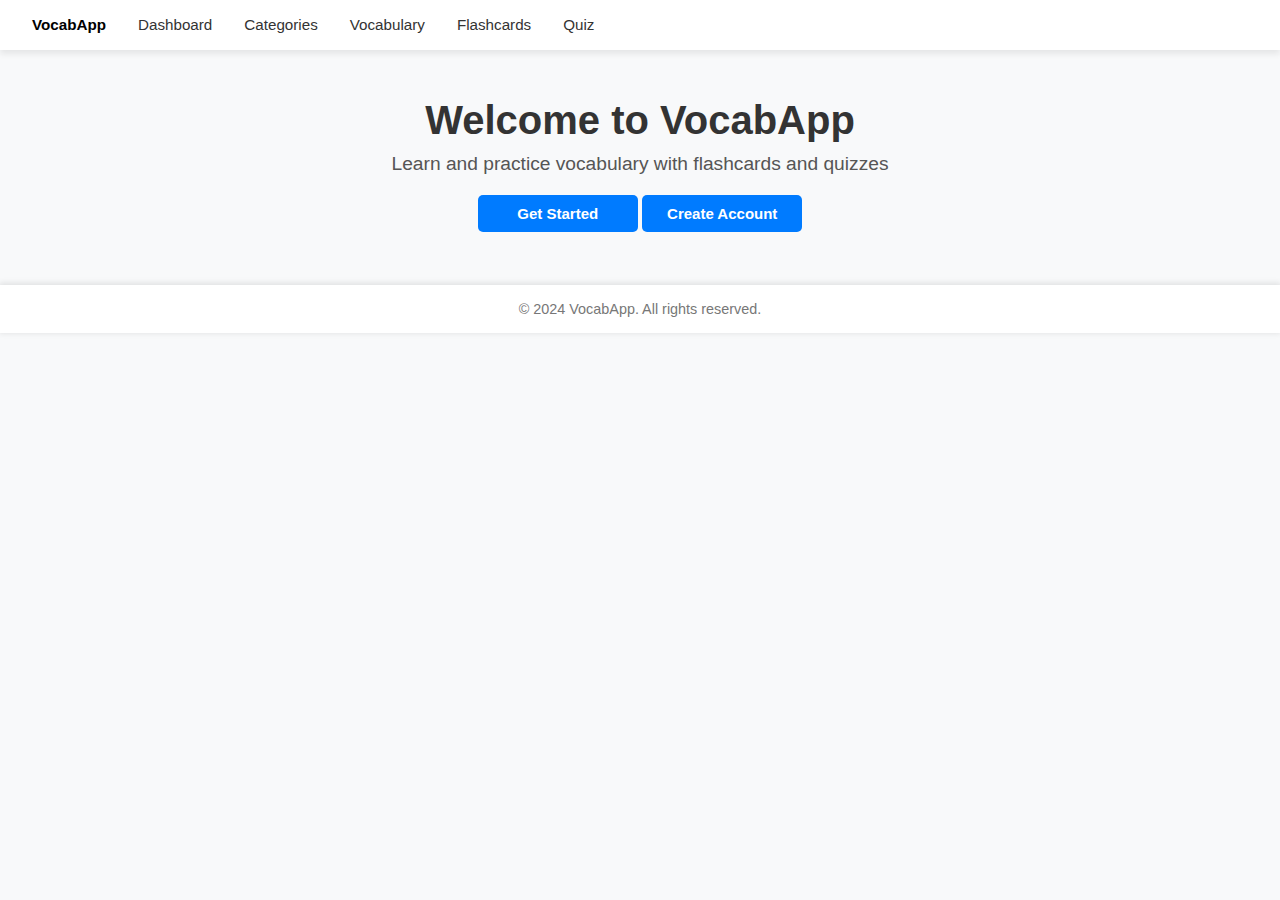
<file: index.html>
<!DOCTYPE html>
<html lang="en">
<head>
  <meta charset="UTF-8" />
  <meta name="viewport" content="width=device-width, initial-scale=1.0"/>
  <title>VocabApp</title>
  <link rel="stylesheet" href="css/style.css" />
</head>
<body>
  <header>
    <nav class="navbar">
        <ul class="nav-links">
          <li><a href="#" class="active">VocabApp</a></li>
          <li><a href="/html/dashboard.html">Dashboard</a></li>
          <li><a href="/html/categories.html">Categories</a></li>
          <li><a href="#">Vocabulary</a></li>
          <li><a href="#">Flashcards</a></li>
          <li><a href="#">Quiz</a></li>
        </ul>
      </nav>      
  </header>

  <main class="main-content">
    <h1>Welcome to VocabApp</h1>
    <p>Learn and practice vocabulary with flashcards and quizzes</p>
    <div class="buttons" id="welcome">
        <button class="btn-start" onclick="window.location.href='html/dashboard.html'">Get Started</button>
        <button class="btn-create"  onclick="window.location.href='html/register.html'">Create Account</button>
    </div>
      
  </main>

  <footer>
    <p>© 2024 VocabApp. All rights reserved.</p>
  </footer>
</body>
</html>
</file>
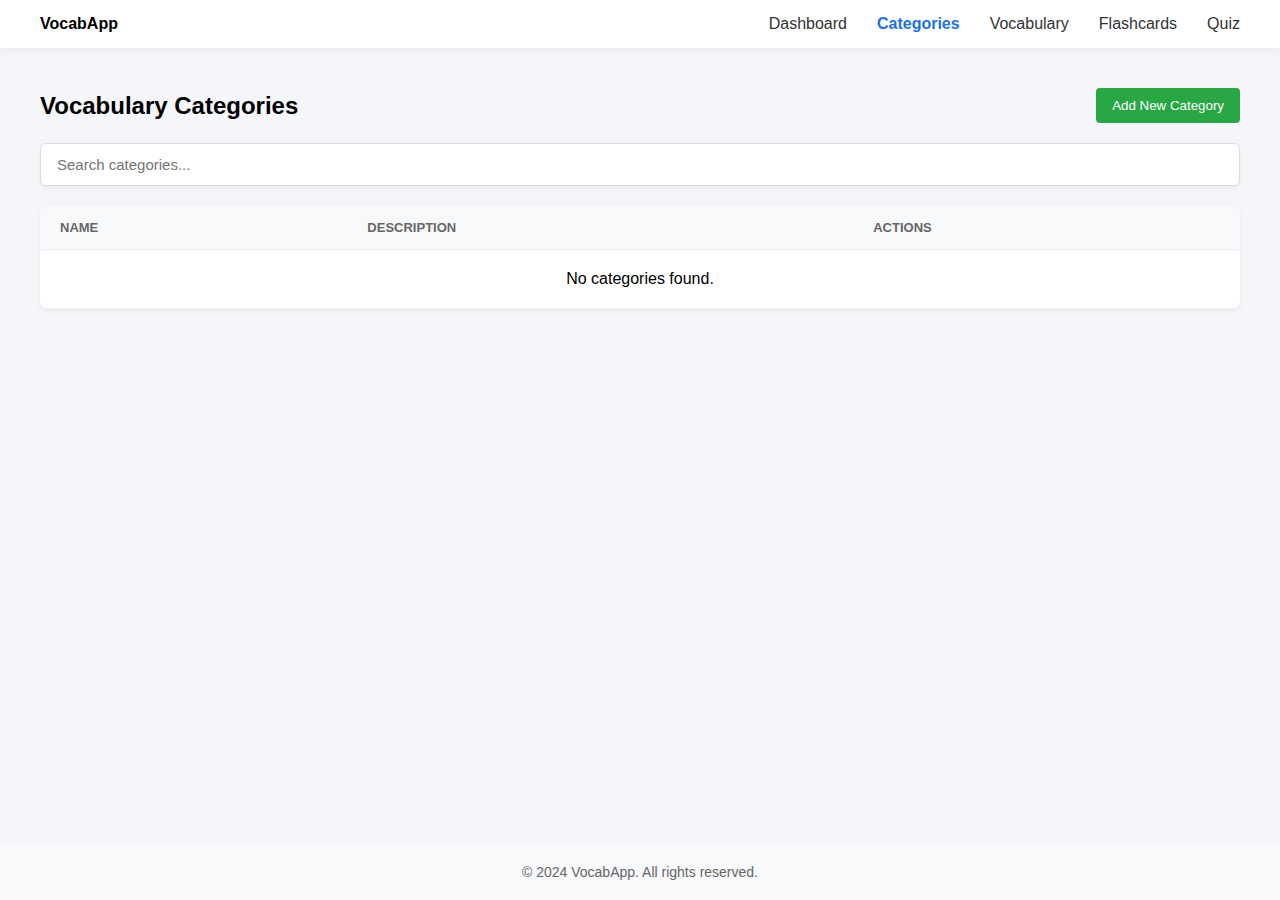
<file: html/categories.html>
<!DOCTYPE html>
<html lang="en">
<head>
  <meta charset="UTF-8" />
  <meta name="viewport" content="width=device-width, initial-scale=1.0"/>
  <title>Vocabulary Categories</title>
  <link rel="stylesheet" href="../css/categories.css" />
</head>
<body>
  <!-- Navbar -->
  <nav class="navbar">
    <div class="nav-left"><strong>VocabApp</strong></div>
    <ul class="nav-links">
      <li><a href="/html/dashboard.html">Dashboard</a></li>
      <li><a href="#" class="active">Categories</a></li>
      <li><a href="./vocabulary.html">Vocabulary</a></li>
      <li><a href="#">Flashcards</a></li>
      <li><a href="#">Quiz</a></li>
    </ul>
  </nav>

  <!-- Main Content -->
  <main class="container">
    <div class="header">
      <h2>Vocabulary Categories</h2>
      <button id="addCategoryBtn">Add New Category</button>
    </div>
    <input
      type="text"
      id="searchInput"
      placeholder="Search categories..."
      class="search-box"
    />

    <div class="table-container">
      <table>
        <thead>
          <tr>
            <th>Name</th>
            <th>Description</th>
            <th>Actions</th>
          </tr>
        </thead>
        <tbody id="categoryTableBody">
          <!-- Dynamic rows -->
        </tbody>
      </table>
    </div>
    <div id="pagination" class="pagination"></div>
  </main>

  <!-- Footer -->
  <footer>
    © 2024 VocabApp. All rights reserved.
  </footer>

  <!-- Modal thêm category mới -->
  <div id="addModal" class="modal hidden">
    <div class="modal-content">
      <span class="close-btn" id="closeAddModal">&times;</span>
      <h2>Add New Category</h2>
      <form id="addCategoryForm">
        <div class="form-group">
          <label for="addName">Name</label>
          <input type="text" id="addName" required placeholder="Enter category name"/>
        </div>
        <div class="form-group">
          <label for="addDesc">Description</label>
          <textarea id="addDesc" rows="4" placeholder="Enter category description (optional)"></textarea>
        </div>
        <div class="modal-actions">
          <button type="button" id="cancelAdd" class="cancel-btn">Cancel</button>
          <button type="submit" class="save-btn">Add Category</button>
        </div>
      </form>
    </div>
  </div>

  <!-- Modal sửa -->
  <div id="editModal" class="modal hidden">
    <div class="modal-content">
      <span class="close-btn" id="closeModal">&times;</span>
      <h2>Edit Category</h2>
      <label for="editName">Name</label>
      <input type="text" id="editName" />
      <label for="editDesc">Description</label>
      <textarea id="editDesc" rows="4"></textarea>
      <div class="modal-actions">
        <button id="cancelEdit" class="cancel-btn">Cancel</button>
        <button id="saveEdit" class="save-btn">Save</button>
      </div>
    </div>
  </div>
<!--xóa-->
  <div id="deleteModal" class="modal hidden">
    <div class="modal-content">
      <span class="close-btn" id="closeDeleteModal">&times;</span>
      <h2>Delete Category</h2>
      <p>Are you sure you want to delete this category?</p>
      <div class="modal-actions">
        <button id="cancelDelete" class="cancel-btn">Cancel</button>
        <button id="confirmDelete" class="delete-btn">Delete</button>
      </div>
    </div>
  </div>  
  
  <!-- Modal hiển thị danh sách từ vựng -->
  <div id="wordsModal" class="modal hidden">
    <div class="modal-content">
      <span class="close-btn" id="closeWordsModal">&times;</span>
      <h2>Words in Category: <span id="categoryName"></span></h2>
      <div class="table-container">
        <table>
          <thead>
            <tr>
              <th>Word</th>
              <th>Meaning</th>
            </tr>
          </thead>
          <tbody id="wordsTableBody">
            <!-- Dynamic rows -->
          </tbody>
        </table>
      </div>
      <div class="modal-actions">
        <button id="closeWordsBtn" class="cancel-btn">Close</button>
      </div>
    </div>
  </div>

  <script src="../js/categories.js"></script>
</body>
</html>
</file>
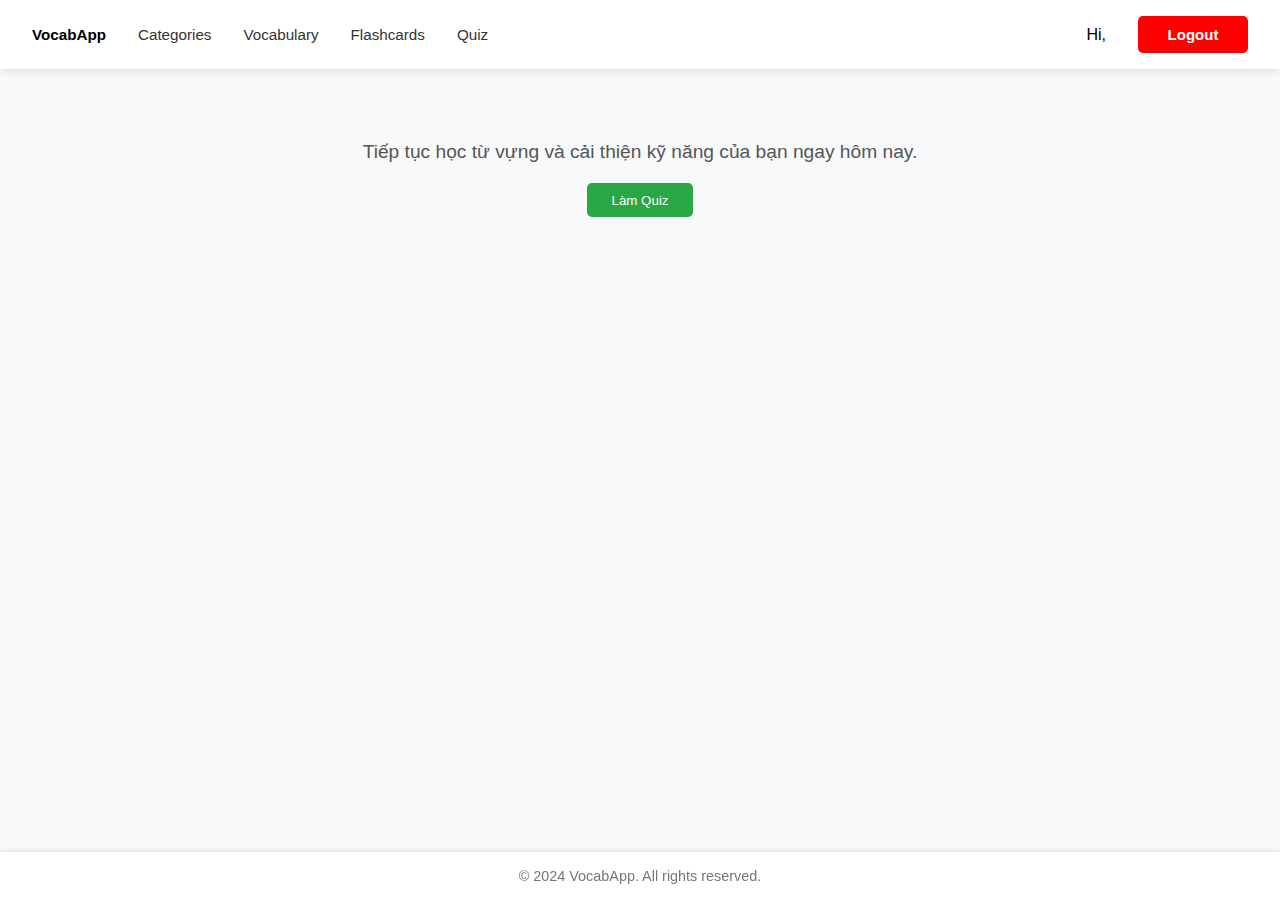
<file: html/dashboard.html>
<!DOCTYPE html>
<html lang="vi">
<head>
  <meta charset="UTF-8" />
  <meta name="viewport" content="width=device-width, initial-scale=1.0" />
  <title>Dashboard | VocabApp</title>

  <!-- CSS chung -->
  <link rel="stylesheet" href="../css/style.css" />
  <link rel="stylesheet" href="../css/dashboard.css" />
</head>
<body>
  <header>
    <nav class="navbar">
      <ul class="nav-links">
        <li><a href="/index.html" class="active">VocabApp</a></li>
        <li><a href="./categories.html">Categories</a></li>
        <li><a href="./vocabulary.html">Vocabulary</a></li>
        <li><a href="./flashcard.html">Flashcards</a></li>
        <li><a href="./quiz.html">Quiz</a></li>

        <!-- chào tên user – JS sẽ gán -->
        <li style="margin-left:auto;">Hi, <span id="user-name"></span></li>
        <button class="btn-start" onclick="logout()">Logout</button>
      </ul>
    </nav>
  </header>

  <main class="main-content">
    <h2 class="heading" id="welcome-msg"></h2>
    <p  class="subtext">Tiếp tục học từ vựng và cải thiện kỹ năng của bạn ngay hôm nay.</p>

    <button class="btn-quiz" onclick="window.location.href='quiz.html'">Làm Quiz</button>
  </main>

  <footer class="dashboard-footer">
    © 2024 VocabApp. All rights reserved.
  </footer>

  <script src="../js/dashboard.js"></script>
</body>
</html>
</file>
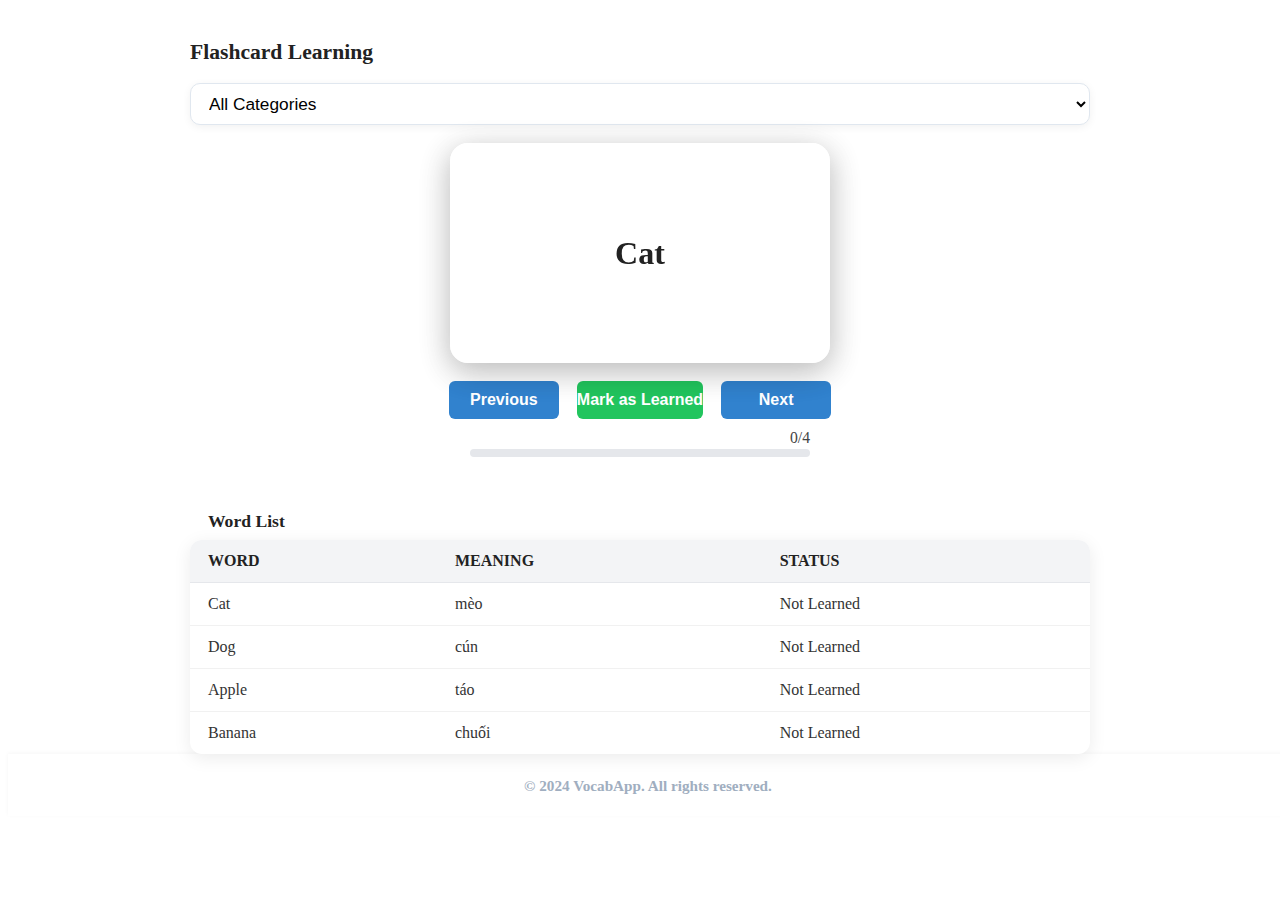
<file: html/flashcard.html>
<!DOCTYPE html>
<html lang="en">
<head>
  <meta charset="UTF-8">
  <meta name="viewport" content="width=device-width, initial-scale=1.0">
  <title>Flashcard Learning</title>
  <link rel="stylesheet" href="../css/flashcard.css">
</head>
<body>
  <div class="fc-container">
    <div class="fc-header">
      <div class="fc-title">Flashcard Learning</div>
    </div>
    <div class="fc-category-row">
      <select class="fc-category" id="categorySelect">
        <option value="all">All Categories</option>
        <option value="animal">Con vật</option>
        <option value="fruit">Trái cây</option>
      </select>
    </div>
    <div class="fc-flashcard-area">
      <div class="flashcard" id="flashcard">
        <div class="flashcard-inner">
          <div class="flashcard-front" id="flashcardFront">No words available</div>
          <div class="flashcard-back" id="flashcardBack"></div>
        </div>
      </div>
      <div class="fc-btn-group">
        <button class="fc-btn fc-btn-prev" id="btnPrev">Previous</button>
        <button class="fc-btn fc-btn-learned" id="btnLearned">Mark as Learned</button>
        <button class="fc-btn fc-btn-next" id="btnNext">Next</button>
      </div>
      <div class="fc-progress-label"><span id="progressText">0/0</span></div>
      <div class="fc-progress"><div class="fc-progress-bar" id="progressBar" style="width: 0%"></div></div>
    </div>
    <div class="fc-wordlist-area">
      <div class="fc-wordlist-title">Word List</div>
      <table class="fc-wordlist-table">
        <thead>
          <tr>
            <th>WORD</th>
            <th>MEANING</th>
            <th>STATUS</th>
          </tr>
        </thead>
        <tbody id="wordListBody">
        </tbody>
      </table>
    </div>
  </div>
  <footer>
    <p>© 2024 VocabApp. All rights reserved.</p>
  </footer>
  <script src="../js/flashcard.js"></script>
  <script>
    // Demo data
    const data = {
      animal: [
        { word: 'Cat', meaning: 'mèo', learned: false },
        { word: 'Dog', meaning: 'cún', learned: false }
      ],
      fruit: [
        { word: 'Apple', meaning: 'táo', learned: false },
        { word: 'Banana', meaning: 'chuối', learned: false }
      ]
    };
    let currentCategory = 'all';
    let currentList = [];
    let currentIndex = 0;

    const categorySelect = document.getElementById('categorySelect');
    const flashcard = document.getElementById('flashcard');
    const front = document.getElementById('flashcardFront');
    const back = document.getElementById('flashcardBack');
    const btnPrev = document.getElementById('btnPrev');
    const btnNext = document.getElementById('btnNext');
    const btnLearned = document.getElementById('btnLearned');
    const progressText = document.getElementById('progressText');
    const progressBar = document.getElementById('progressBar');
    const wordListBody = document.getElementById('wordListBody');

    function getAllWords() {
      return Object.values(data).flat();
    }

    function updateCurrentList() {
      if (currentCategory === 'all') {
        currentList = getAllWords();
      } else {
        currentList = data[currentCategory] || [];
      }
      currentIndex = 0;
    }

    function renderFlashcard() {
      if (currentList.length === 0) {
        front.textContent = 'No words available';
        back.textContent = '';
        btnPrev.disabled = true;
        btnNext.disabled = true;
        btnLearned.disabled = true;
        return;
      }
      const wordObj = currentList[currentIndex];
      front.textContent = wordObj.word;
      back.textContent = wordObj.meaning;
      btnPrev.disabled = currentIndex === 0;
      btnNext.disabled = currentIndex === currentList.length - 1;
      btnLearned.disabled = wordObj.learned;
      flashcard.classList.remove('flipped');
    }

    function renderProgress() {
      const total = currentList.length;
      const learnedCount = currentList.filter(w => w.learned).length;
      progressText.textContent = `${learnedCount}/${total}`;
      progressBar.style.width = total ? `${(learnedCount / total) * 100}%` : '0%';
    }

    function renderWordList() {
      let list = currentList;
      if (currentCategory === 'all') list = getAllWords();
      wordListBody.innerHTML = list.map(w =>
        `<tr>
          <td>${w.word}</td>
          <td>${w.meaning}</td>
          <td class="${w.learned ? 'fc-status-learned' : 'fc-status-notlearned'}">${w.learned ? 'Learned' : 'Not Learned'}</td>
        </tr>`
      ).join('');
    }

    function renderAll() {
      renderFlashcard();
      renderProgress();
      renderWordList();
    }

    categorySelect.onchange = function() {
      currentCategory = categorySelect.value;
      updateCurrentList();
      renderAll();
    };

    btnPrev.onclick = function() {
      if (currentIndex > 0) {
        currentIndex--;
        renderFlashcard();
      }
    };
    btnNext.onclick = function() {
      if (currentIndex < currentList.length - 1) {
        currentIndex++;
        renderFlashcard();
      }
    };
    btnLearned.onclick = function() {
      if (currentList.length > 0) {
        currentList[currentIndex].learned = true;
        renderAll();
      }
    };
    flashcard.onclick = function() {
      if (currentList.length > 0) {
        flashcard.classList.toggle('flipped');
      }
    };

    // Init
    updateCurrentList();
    renderAll();
  </script>
</body>
</html>
</file>
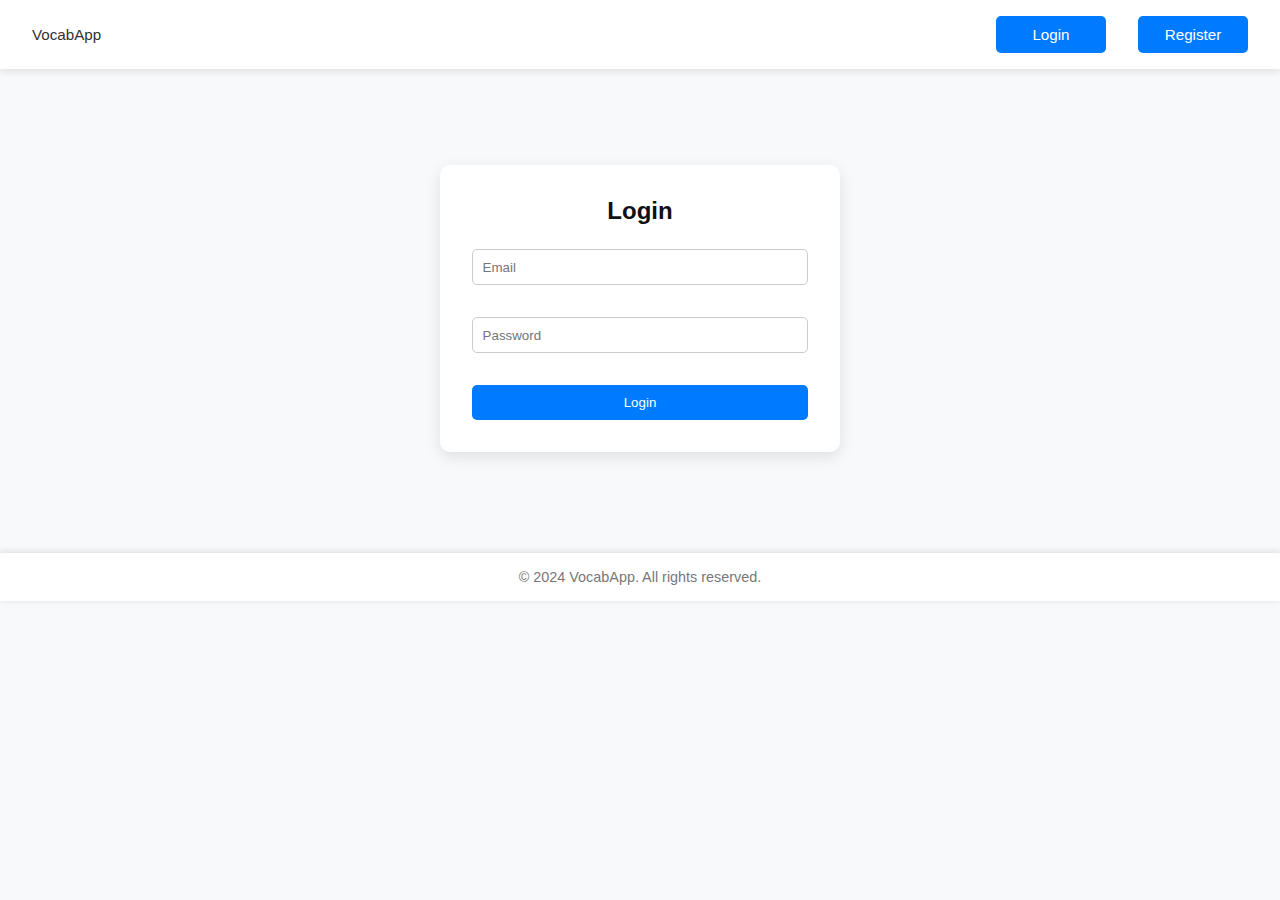
<file: html/login.html>
<!DOCTYPE html>
<html lang="en">
<head>
  <meta charset="UTF-8" />
  <meta name="viewport" content="width=device-width, initial-scale=1.0"/>
  <title>Login | VocabApp</title>
  <link rel="stylesheet" href="../css/style.css" />
  <link rel="stylesheet" href="../css/login.css"/>
</head>
<body>
  <header>
    <nav class="navbar">
      <ul class="nav-links">
        <li><a href="#">VocabApp</a></li>
        <li style="margin-left:auto;"><a href="login.html" class="btn-start">Login</a></li>
        <li><a href="register.html" class="btn-create">Register</a></li>
      </ul>      
    </nav>
  </header>

  <main class="main-content">
    <div class="form-container">
    <h2>Login</h2>
    <input type="email" id="email" placeholder="Email" />
    <div class="error" id="err-email"></div>   <!-- dòng báo lỗi riêng -->

    <input type="password" id="password" placeholder="Password" />
    <div class="error" id="err-password"></div> <!-- dòng báo lỗi riêng -->

    <button onclick="handleLogin()">Login</button>

    </div>
  </main>

  <footer>
    <p>© 2024 VocabApp. All rights reserved.</p>
  </footer>

  <script src="../js/login.js"></script>
</body>
</html>
</file>
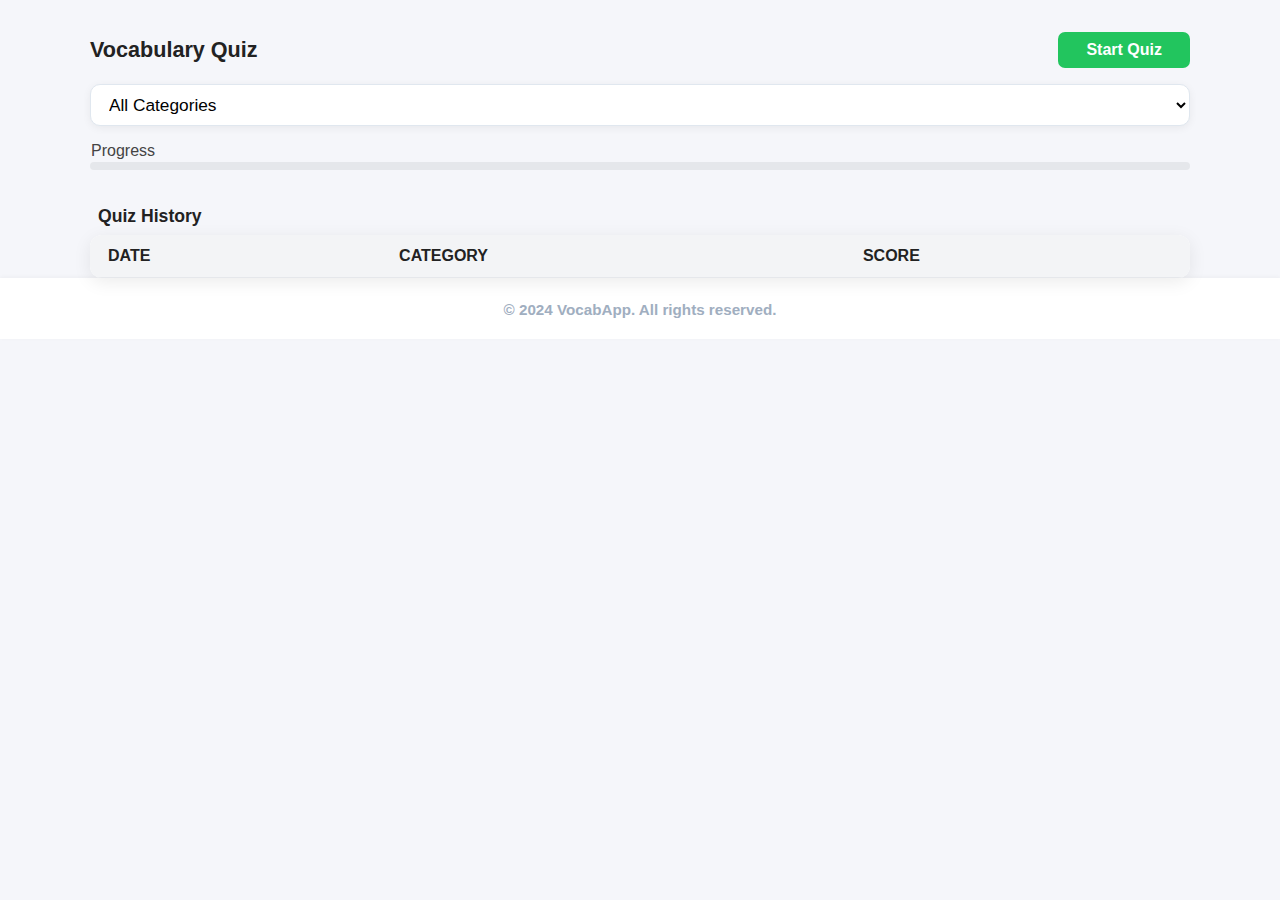
<file: html/quiz.html>
<!DOCTYPE html>
<html lang="en">
<head>
  <meta charset="UTF-8">
  <meta name="viewport" content="width=device-width, initial-scale=1.0">
  <title>Vocabulary Quiz - VocabApp</title>
  <link rel="stylesheet" href="../css/quiz.css">
</head>
<body>
  <div class="quiz-container">
    <div class="quiz-header">
      <span class="quiz-title">Vocabulary Quiz</span>
      <button class="btn-start-quiz" id="startQuizBtn">Start Quiz</button>
    </div>
    <div class="quiz-category-row">
      <select class="quiz-category" id="quizCategoryFilter">
        <option value="">All Categories</option>
        <option value="animal">Con vật</option>
        <option value="fruit">Trái cây</option>
      </select>
    </div>
    <div class="quiz-progress-label" id="quizProgressLabel">Progress</div>
    <div class="quiz-progress-bar-bg">
      <div class="quiz-progress-bar" id="quizProgressBar" style="width: 0%"></div>
    </div>
    <div class="quiz-box" id="quizBox" style="display:none;">
      <div class="quiz-question" id="quizQuestion"></div>
      <div id="quizOptions"></div>
      <div class="quiz-btn-row">
        <button class="quiz-btn quiz-btn-prev" id="prevQuizBtn">Previous</button>
        <button class="quiz-btn quiz-btn-next" id="nextQuizBtn">Next</button>
      </div>
    </div>
    <div class="quiz-result-box" id="quizResultBox" style="display:none;">
      <div class="quiz-result" id="quizResult"></div>
      <button class="quiz-btn quiz-btn-retry" id="tryAgainBtn">Try Again</button>
    </div>
    <div class="quiz-history-area">
      <div class="quiz-history-title">Quiz History</div>
      <table class="quiz-history-table">
        <thead>
          <tr>
            <th>DATE</th>
            <th>CATEGORY</th>
            <th>SCORE</th>
          </tr>
        </thead>
        <tbody id="quizHistoryTable">
        </tbody>
      </table>
    </div>
  </div>
  <footer class="quiz-footer">
    <p>© 2024 VocabApp. All rights reserved.</p>
  </footer>
  <script src="../js/quizz.js"></script>
</body>
</html>
</file>
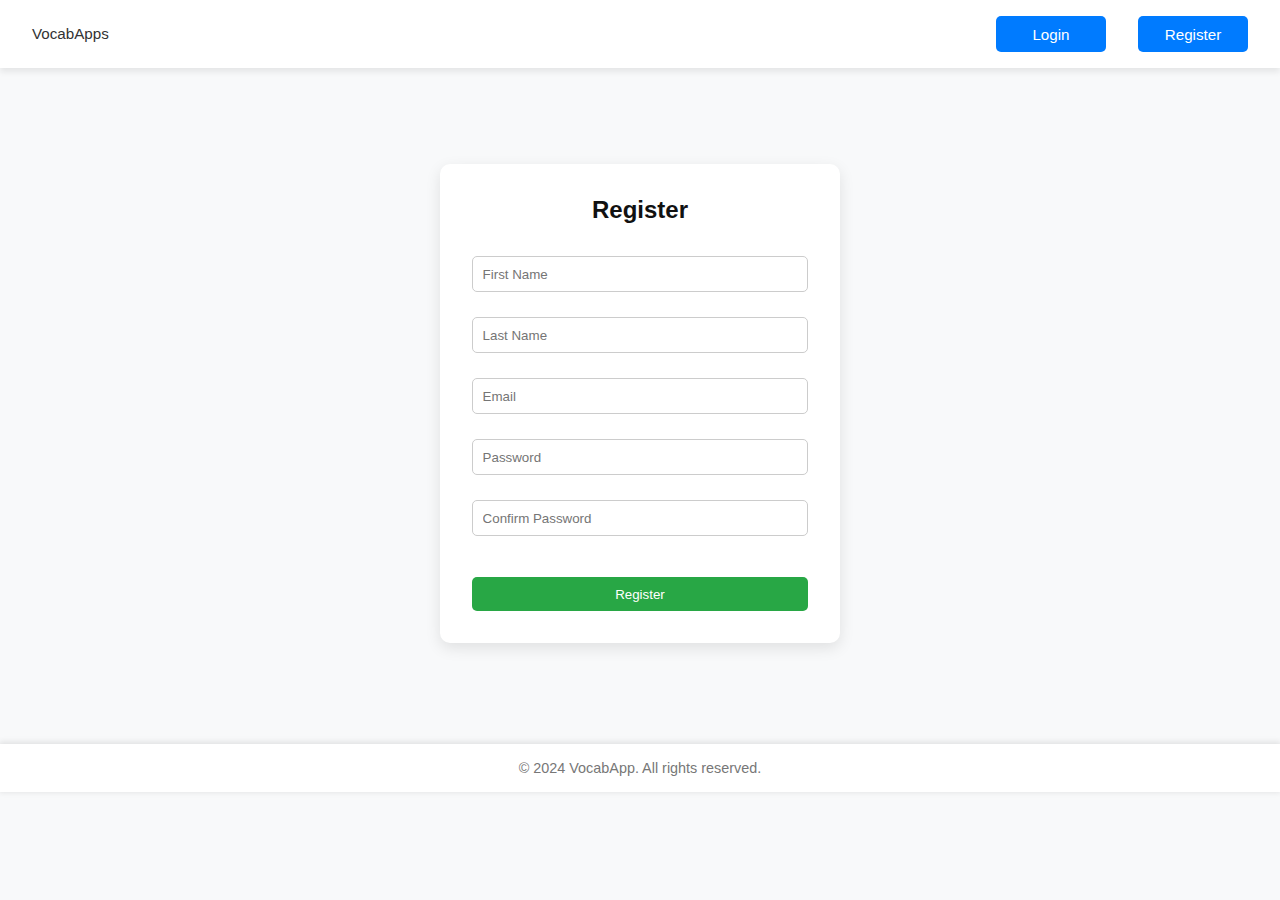
<file: html/register.html>
<!DOCTYPE html>
<html lang="en">
<head>
  <meta charset="UTF-8" />
  <meta name="viewport" content="width=device-width, initial-scale=1.0"/>
  <title>Register | VocabApp</title>
  <link rel="stylesheet" href="../css/style.css" />
  <link rel="stylesheet" href="../css/register.css"/>
</head>
<body>
  <header>
    <nav class="navbar">
        <ul class="nav-links">
            <li><a href="#">VocabApps</a></li>
            <li style="margin-left:auto;"><a href="login.html" class="btn-start">Login</a></li>
            <li><a href="register.html" class="btn-create">Register</a></li>
        </ul>          
    </nav>
  </header>

  <main class="main-content" style="width: 100%">
    <div class="form-container">
      <h2>Register</h2>
      <input type="text" id="firstName" placeholder="First Name" />
    <div class="error" id="err-firstName"></div>

    <input type="text" id="lastName" placeholder="Last Name" />
    <div class="error" id="err-lastName"></div>

    <input type="email" id="email" placeholder="Email" />
    <div class="error" id="err-email"></div>

    <input type="password" id="password" placeholder="Password" />
    <div class="error" id="err-password"></div>

    <input type="password" id="confirmPassword" placeholder="Confirm Password" />
    <div class="error" id="err-confirmPassword"></div>
    <button onclick="handleRegister()">Register</button>
    </div>
  </main>

  <footer>
    <p>© 2024 VocabApp. All rights reserved.</p>
  </footer>

  <script src="../js/script.js"></script>
</body>
</html>
</file>
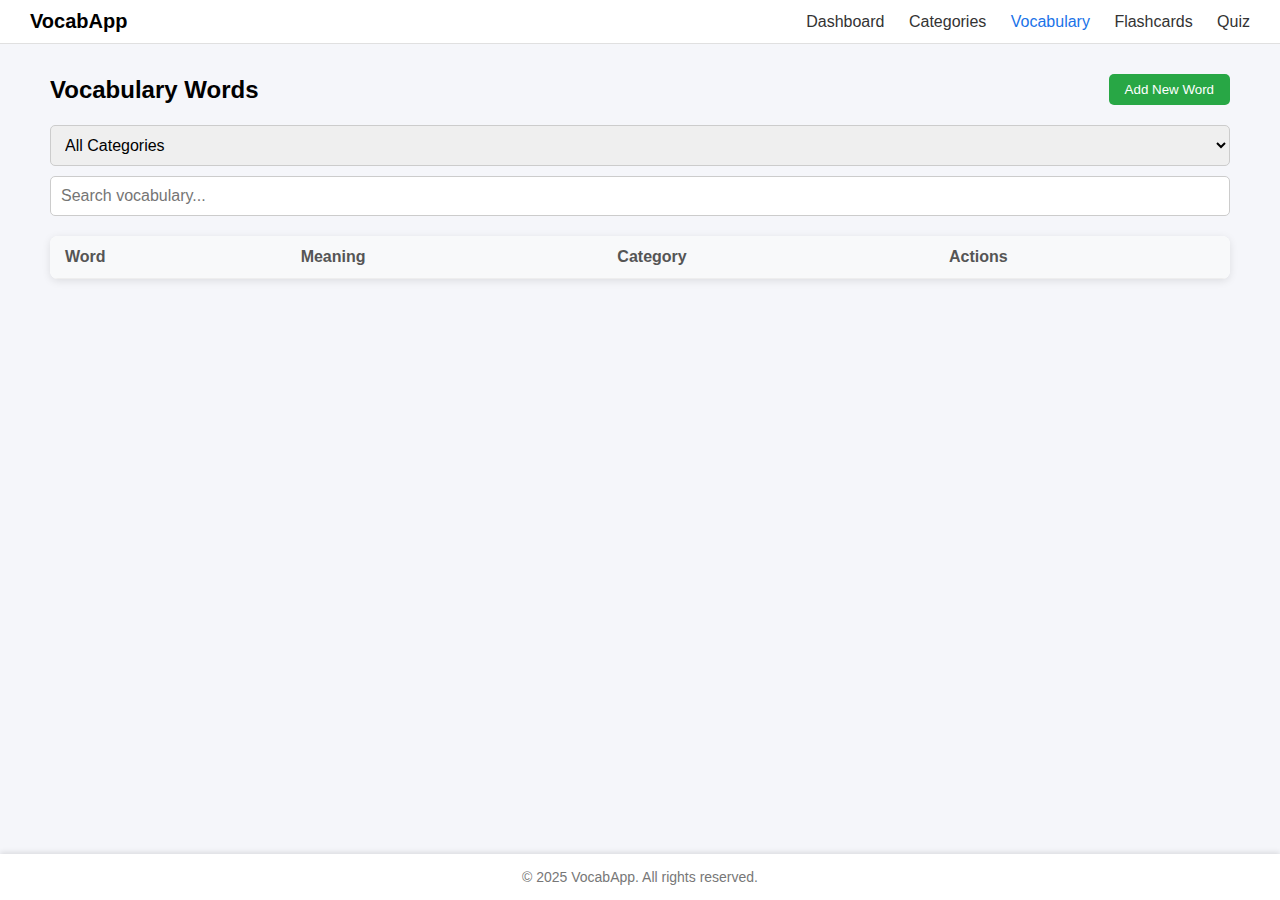
<file: html/vocabulary.html>
<!DOCTYPE html>
<html lang="en">
<head>
    <meta charset="UTF-8">
    <title>Vocabulary Words</title>
    <link rel="stylesheet" href="../css/vocabulary.css">
</head>
<body>
    <!-- Navbar -->
    <nav class="navbar">
        <div class="navbar-left">
          <span class="logo">VocabApp</span>
        </div>
        <div class="navbar-right">
          <a href="./dashboard.html">Dashboard</a>
          <a href="./categories.html">Categories</a>
          <a href="./vocabulary.html" class="active">Vocabulary</a>
          <a href="#">Flashcards</a>
          <a href="#">Quiz</a>
        </div>
    </nav>

    <!-- Main Content -->
    <main class="main-content">
        <div class="vocabulary-header">
            <h2>Vocabulary Words</h2>
            <button class="add-btn" id="addWordBtn">Add New Word</button>
        </div>

        <div class="filters">
            <select id="categoryFilter">
                <option value="all">All Categories</option>
            </select>
            <input type="text" id="searchInput" placeholder="Search vocabulary...">
        </div>

        <div class="table-container">
            <table>
                <thead>
                    <tr>
                        <th>Word</th>
                        <th>Meaning</th>
                        <th>Category</th>
                        <th>Actions</th>
                    </tr>
                </thead>
                <tbody id="vocabTableBody">
                    <!-- Vocabulary rows sẽ render ở đây -->
                </tbody>
            </table>
        </div>

        <div id="pagination" class="pagination"></div>
    </main>

    <!-- Footer -->
    <footer class="footer">
        <p>© 2025 VocabApp. All rights reserved.</p>
    </footer>

    <!-- Modals -->
    <!-- Add/Edit Word Modal -->
    <div class="modal" id="wordModal">
        <div class="modal-content">
            <span class="close-btn" id="closeModal">&times;</span>
            <h3 id="modalTitle">Add New Word</h3>
            <form id="wordForm">
                <label for="wordInput">Word</label>
                <input type="text" id="wordInput" placeholder="Enter word..." required>

                <label for="meaningInput">Meaning</label>
                <textarea id="meaningInput" placeholder="Enter meaning..." required></textarea>

                <label for="categoryInput">Category</label>
                <select id="categoryInput" required>
                  <option value="">Select Category</option>
                </select>

                <div class="modal-actions">
                    <button type="button" class="cancel-btn" id="cancelModal">Cancel</button>
                    <button type="submit" class="save-btn">Save</button>
                </div>
            </form>
        </div>
    </div>

    <!-- Delete Confirm Modal -->
    <div class="modal" id="deleteModal">
        <div class="modal-content">
            <span class="close-btn" id="closeDeleteModal">&times;</span>
            <h3>Delete Word</h3>
            <p>Are you sure you want to delete this word?</p>
            <div class="modal-actions">
                <button class="cancel-btn" id="cancelDeleteBtn">Cancel</button>
                <button class="delete-btn" id="confirmDeleteBtn">Delete</button>
            </div>
        </div>
    </div>

    <script src="../js/vocabulary.js"></script>
</body>
</html>
</file>
<file: css/dashboard.css>
.heading   { 
    font-size: 1.8rem; 
    font-weight: 700; 
    margin: 1.5rem 0 .5rem; }
.subtext   { 
    color:#555; 
    margin-bottom:2rem; 
  }
.btn-quiz  {
    background:#28a745; 
    color:#fff; border:none; 
    padding:.6rem 1.5rem;
    border-radius:5px; 
    cursor:pointer; }
    /* tác dụng hover nhỏ */
.btn-quiz:hover{ 
    opacity:.9; 
  }

/* footer cố định đáy – chỉ áp dụng cho trang dashboard */
.dashboard-footer{
    position: fixed;
    left: 0;
    bottom: 0;
    width: 100%;
    background: white;
    box-shadow: 0 -1px 6px rgba(0,0,0,.1);
    text-align: center;
    padding: 1rem;
    font-size: .9rem;
    color: #777;
  }

  .btn-start{
    background-color:red;
  }
</file>
<file: css/flashcard.css>
/* Flashcard Flip Effect */
.flashcard {
    width: 340px;
    height: 200px;
    perspective: 1000px;
    margin-bottom: 32px;
    cursor: pointer;
    margin: 0 auto 18px auto;
    box-shadow: 0 8px 32px 0 rgba(0,0,0,0.18);
    border-radius: 18px;
    background: #fff;
    min-width: 380px;
    min-height: 220px;
    max-width: 420px;
    max-height: 260px;
    display: flex;
    align-items: center;
    justify-content: center;
  }
  .flashcard-inner {
    position: relative;
    width: 100%;
    height: 100%;
    transition: transform 0.6s cubic-bezier(.4,2,.6,1);
    transform-style: preserve-3d;
  }
  .flashcard.flipped .flashcard-inner {
    transform: rotateY(180deg);
  }
  .flashcard-front, .flashcard-back {
    position: absolute;
    width: 100%;
    height: 100%;
    backface-visibility: hidden;
    background: #fff;
    box-shadow: 0 8px 32px rgba(0,0,0,0.12);
    border-radius: 18px;
    display: flex;
    align-items: center;
    justify-content: center;
    font-size: 2rem;
    font-weight: bold;
    color: #222;
  }
  .flashcard-back {
    transform: rotateY(180deg);
    color: #1a8917;
  }
  
  /* Layout & Flashcard App UI */
  .fc-container {
    max-width: 900px;
    margin: 0 auto;
    padding: 32px 0 0 0;
    display: flex;
    flex-direction: column;
    align-items: center;
  }
  .fc-header {
    width: 100%;
    display: flex;
    align-items: center;
    margin-bottom: 18px;
  }
  .fc-title {
    font-size: 1.35rem;
    font-weight: bold;
    margin-right: 24px;
    color: #222;
    min-width: 210px;
  }
  .fc-category {
    width: 100%;
    max-width: 100%;
    min-width: 0;
    box-sizing: border-box;
    border-radius: 10px;
    border: 1.5px solid #e0e7ef;
    box-shadow: 0 2px 8px rgba(0,0,0,0.06);
    padding: 9px 14px;
    font-size: 1.08rem;
    background: #fff;
    transition: box-shadow 0.2s, border 0.2s;
  }
  .fc-category:focus {
    outline: none;
    border: 1.5px solid #b6c6e3;
    box-shadow: 0 4px 16px rgba(49,130,206,0.10);
  }
  .fc-flashcard-area {
    display: flex;
    flex-direction: column;
    align-items: center;
    margin-bottom: 18px;
  }
  .fc-btn-group {
    display: flex;
    gap: 18px;
    margin-bottom: 10px;
    justify-content: center;
  }
  .fc-btn {
    min-width: 110px;
    padding: 10px 0;
    font-size: 1rem;
    font-weight: 600;
    border: none;
    border-radius: 6px;
    cursor: pointer;
    transition: background 0.2s;
  }
  .fc-btn-prev, .fc-btn-next {
    background: #3182ce;
    color: #fff;
  }
  .fc-btn-prev:hover, .fc-btn-next:hover {
    background: #2563eb;
  }
  .fc-btn-learned {
    background: #22c55e;
    color: #fff;
  }
  .fc-btn-learned:hover {
    background: #16a34a;
  }
  .fc-progress {
    width: 340px;
    height: 8px;
    background: #e5e7eb;
    border-radius: 6px;
    margin: 0 auto 18px auto;
    overflow: hidden;
    position: relative;
  }
  .fc-progress-bar {
    height: 100%;
    background: #2563eb;
    border-radius: 6px;
    transition: width 0.3s;
  }
  .fc-progress-label {
    text-align: right;
    font-size: 0.98rem;
    color: #444;
    margin-bottom: 6px;
    width: 340px;
    margin: 0 auto 2px auto;
  }
  .fc-wordlist-area {
    width: 100%;
    margin-top: 18px;
    display: flex;
    flex-direction: column;
    align-items: flex-start;
  }
  .fc-wordlist-title {
    font-weight: bold;
    font-size: 1.1rem;
    margin-bottom: 8px;
    margin-left: 18px;
    color: #222;
  }
  .fc-wordlist-table {
    width: 100%;
    background: #fff;
    border-radius: 12px;
    box-shadow: 0 4px 18px 0 rgba(0,0,0,0.08);
    border-collapse: separate;
    border-spacing: 0;
    overflow: hidden;
  }
  .fc-wordlist-table th, .fc-wordlist-table td {
    padding: 12px 18px;
    text-align: left;
    font-size: 1rem;
  }
  .fc-wordlist-table th {
    background: #f3f4f6;
    color: #222;
    font-weight: 600;
    border-bottom: 1px solid #e5e7eb;
  }
  .fc-wordlist-table td {
    color: #333;
    border-bottom: 1px solid #f1f1f1;
  }
  .fc-wordlist-table tr:last-child td {
    border-bottom: none;
  }
  .fc-status-learned {
    color: #059669 !important;
    font-weight: 700;
  }
  .fc-status-notlearned {
    color: #888;
  }
  .fc-category-row {
    width: 100%;
    display: flex;
    justify-content: center;
    margin-bottom: 18px;
  }
  @media (max-width: 600px) {
    .fc-container { padding: 8px 0 0 0; }
    .flashcard, .fc-progress, .fc-progress-label { width: 98vw; min-width: unset; max-width: unset; }
    .fc-header { flex-direction: column; align-items: flex-start; gap: 8px; }
    .fc-title { min-width: unset; }
    .fc-category { width: 100%; }
    .fc-wordlist-table th, .fc-wordlist-table td { padding: 8px 6px; font-size: 0.98rem; }
    .fc-category-row { margin-bottom: 12px; }
  }

footer {
  width: 100vw;
  min-width: 100vw;
  max-width: 100vw;
  text-align: center;
  padding: 8px 0 6px 0;
  background: #fff;
  box-shadow: 0 -1px 4px 0 rgba(0,0,0,0.04);
  font-size: 0.95rem;
  color: #a0aec0;
  margin: 0;
  border-radius: 0;
  font-weight: 600;
  display: flex;
  align-items: center;
  justify-content: center;
}
</file>
<file: css/login.css>
.form-container {
    background: white;
    padding: 2rem;
    width: 100%;
    max-width: 400px;
    margin: 3rem auto;
    border-radius: 10px;
    box-shadow: 0 5px 15px rgba(0, 0, 0, 0.1);
  }

  .form-container h2 {
    text-align: center;
    margin-bottom: 1.5rem;
    color: #111;
  }

  .form-container input {
    width: 100%;
    padding: 0.6rem;
    margin-bottom: 1rem;
    border: 1px solid #ccc;
    border-radius: 5px;
  }

  .form-container button {
    width: 100%;
    background-color: #007bff;
    color: white;
    padding: 0.6rem;
    border: none;
    border-radius: 5px;
    cursor: pointer;
  }

  .error {
    color: red;
    font-size: 0.9rem;
    margin-bottom: 1rem;
    text-align: left;
  }
</file>
<file: css/quiz.css>
body {
  background: #f5f6fa;
  font-family: Arial, sans-serif;
  margin: 0;
  padding: 0;
}
.quiz-container {
  max-width: 1100px;
  margin: 0 auto;
  padding: 32px 0 0 0;
  display: flex;
  flex-direction: column;
  align-items: center;
}
.quiz-header {
  width: 100%;
  display: flex;
  align-items: center;
  justify-content: space-between;
  margin-bottom: 16px;
}
.quiz-title {
  font-size: 1.35rem;
  font-weight: bold;
  color: #222;
}
.btn-start-quiz {
  background: #22c55e;
  color: #fff;
  font-weight: 600;
  border: none;
  border-radius: 7px;
  padding: 9px 28px;
  font-size: 1rem;
  cursor: pointer;
  transition: background 0.2s;
}
.btn-start-quiz:hover {
  background: #16a34a;
}
.quiz-category-row {
  width: 100%;
  display: flex;
  justify-content: center;
  margin-bottom: 16px;
}
.quiz-category {
  width: 100%;
  max-width: 100%;
  min-width: 0;
  box-sizing: border-box;
  border-radius: 10px;
  border: 1.5px solid #e0e7ef;
  box-shadow: 0 2px 8px rgba(0,0,0,0.06);
  padding: 9px 14px;
  font-size: 1.08rem;
  background: #fff;
  transition: box-shadow 0.2s, border 0.2s;
}
.quiz-progress-label {
  width: 100%;
  text-align: left;
  font-size: 1rem;
  color: #444;
  margin-bottom: 2px;
  margin-left: 2px;
}
.quiz-progress-bar-bg {
  width: 100%;
  height: 8px;
  background: #e5e7eb;
  border-radius: 6px;
  margin-bottom: 18px;
  overflow: hidden;
  position: relative;
}
.quiz-progress-bar {
  height: 100%;
  background: #2563eb;
  border-radius: 6px;
  transition: width 0.3s;
}
.quiz-box {
  width: 100%;
  max-width: 1050px;
  background: #fff;
  border-radius: 16px;
  box-shadow: 0 8px 32px 0 rgba(0,0,0,0.10);
  padding: 32px 28px 24px 28px;
  margin-bottom: 24px;
}
.quiz-question {
  font-size: 1.18rem;
  font-weight: bold;
  margin-bottom: 18px;
}
#quizOptions {
  display: flex;
  flex-direction: column;
  gap: 16px;
}
.quiz-option {
  background: #fff;
  border: 1.5px solid #e5e7eb;
  border-radius: 8px;
  padding: 16px 18px;
  font-size: 1.08rem;
  cursor: pointer;
  transition: background 0.2s, border 0.2s;
  text-align: left;
}
.quiz-option.selected {
  border: 2px solid #2563eb;
  background: #e0e7ff;
}
.quiz-option.correct {
  background: #d1fae5;
  border: 2px solid #22c55e;
}
.quiz-option.incorrect {
  background: #fee2e2;
  border: 2px solid #ef4444;
}
.quiz-btn-row {
  display: flex;
  justify-content: space-between;
  margin-top: 24px;
}
.quiz-btn {
  min-width: 110px;
  padding: 10px 0;
  font-size: 1rem;
  font-weight: 600;
  border: none;
  border-radius: 6px;
  cursor: pointer;
  transition: background 0.2s;
}
.quiz-btn-prev, .quiz-btn-next {
  background: #3182ce;
  color: #fff;
}
.quiz-btn-prev:hover, .quiz-btn-next:hover {
  background: #2563eb;
}
.quiz-btn-retry {
  background: #22c55e;
  color: #fff;
}
.quiz-btn-retry:hover {
  background: #16a34a;
}
.quiz-result-box {
  width: 100%;
  max-width: 1050px;
  background: #fff;
  border-radius: 16px;
  box-shadow: 0 8px 32px 0 rgba(0,0,0,0.10);
  padding: 32px 28px 24px 28px;
  margin-bottom: 24px;
  text-align: center;
}
.quiz-result {
  font-size: 1.2rem;
  font-weight: bold;
  margin-bottom: 18px;
}
.quiz-history-area {
  width: 100%;
  margin-top: 18px;
  display: flex;
  flex-direction: column;
  align-items: flex-start;
}
.quiz-history-title {
  font-weight: bold;
  font-size: 1.1rem;
  margin-bottom: 8px;
  margin-left: 8px;
  color: #222;
}
.quiz-history-table {
  width: 100%;
  background: #fff;
  border-radius: 12px;
  box-shadow: 0 4px 18px 0 rgba(0,0,0,0.08);
  border-collapse: separate;
  border-spacing: 0;
  overflow: hidden;
}
.quiz-history-table th, .quiz-history-table td {
  padding: 12px 18px;
  text-align: left;
  font-size: 1rem;
}
.quiz-history-table th {
  background: #f3f4f6;
  color: #222;
  font-weight: 600;
  border-bottom: 1px solid #e5e7eb;
}
.quiz-history-table td {
  color: #333;
  border-bottom: 1px solid #f1f1f1;
}
.quiz-history-table tr:last-child td {
  border-bottom: none;
}
.quiz-footer {
  width: 100vw;
  min-width: 100vw;
  max-width: 100vw;
  text-align: center;
  padding: 8px 0 6px 0;
  background: #fff;
  box-shadow: 0 -1px 4px 0 rgba(0,0,0,0.04);
  font-size: 0.95rem;
  color: #a0aec0;
  margin: 0;
  border-radius: 0;
  font-weight: 600;
  display: flex;
  align-items: center;
  justify-content: center;
}
@media (max-width: 700px) {
  .quiz-container { padding: 8px 0 0 0; }
  .quiz-box, .quiz-result-box { padding: 12px 4px 12px 4px; }
  .quiz-history-table th, .quiz-history-table td { padding: 8px 6px; font-size: 0.98rem; }
}
</file>
<file: css/register.css>
.form-container {
    background: white;
    padding: 2rem;
    width: 100%;
    max-width: 400px;
    margin: 3rem auto;
    border-radius: 10px;
    box-shadow: 0 5px 15px rgba(0, 0, 0, 0.1);
    display: flex;
    flex-direction: column;
    gap: 0.5rem;
  }
  
  .form-container h2 {
    text-align: center;
    margin-bottom: 1.5rem;
    color: #111;
  }
  
  .form-container input {
    width: 100%;
    padding: 0.6rem;
    margin-bottom: 0.3rem;
    border: 1px solid #ccc;
    border-radius: 5px;
  }
  
  .form-container button {
    width: 100%;
    background-color: #28a745;
    color: white;
    padding: 0.6rem;
    border: none;
    border-radius: 5px;
    cursor: pointer;
    margin-top: 1rem;
  }
  
  .error{
    color: red;
    font-size: 0.85rem;
    margin-top: -4px;
    margin-bottom: 8px;
    text-align: left;   /* giữ căn trái */
  }
  
  .btn-start, .btn-create{
    display:inline-block;    /* để padding áp dụng đúng */
    min-width:110px;         /*  đảm bảo 2 nút rộng bằng nhau  */
    padding:0.6rem 1.2rem;
    font-size:0.95rem;
    font-weight:600;
    text-align:center;
    color:#fff !important; /* chữ trắng, !important ngăn ghi đè */
    border:none;
    border-radius:5px;
    cursor:pointer;
  }
  
  /* màu nền riêng (nếu muốn khác) */
  .btn-start { background:#007bff; }   /* Xanh dương */
  .btn-create{ background:#007bff; }   /* Xanh lá  */
</file>
<file: css/style.css>
/* Reset + Layout */
* {
    margin: 0;
    padding: 0;
    box-sizing: border-box;
    font-family: Arial, sans-serif;
  }
  body {
    background-color: #f8f9fa;
    display: flex;
    flex-direction: column;
    min-height: 100vh;
    padding-bottom: 3rem; /*Để tránh footer bị dính vào đáy*/
  }
  /* Navbar */
  .navbar {
    background: #ffffff;
    padding: 1rem 2rem;
    box-shadow: 0 4px 6px rgba(0, 0, 0, 0.08);
  }
  
  .nav-links {
    display: flex;
    list-style: none;
    gap: 2rem;
    align-items: center;
    /* Không căn giữa, để mặc định căn trái */
  }
  
  .nav-links li a {
    text-decoration: none;
    color: #333;
    font-size: 0.95rem;
    font-weight: 400;
  }
  
  .nav-links li a.active {
    font-weight: bold;
    color: #000;
  }
  
  
  /* Main content */
  .main-content {
    text-align: center;
    padding: 3rem 1rem;
  }
    .main-content h1 {
        font-size: 2.5rem;
        margin-bottom: 10px;
        color: #333;
    }
    .main-content p {
        font-size: 1.2rem;
        color: #555;
        margin-bottom: 20px;
    }
  
  /* Footer */
  
  footer {
    text-align: center;
    padding: 1rem;
    background: white;
    box-shadow: 0 -1px 6px 1px rgba(0, 0, 0, 0.1);
    font-size: 0.9rem;
    color: #777;
    margin-top: 5px; /* để nó trôi nhẹ lên khỏi đáy */
  }

  #welcome button{
    min-width:160px;  /* ép chiều rộng tối thiểu bằng nhau */
    display:inline-block; /* bảo đảm padding & min‑width hoạt động */
    text-align:center;
  }
 
  .btn-start, .btn-create{
    display:inline-block; /* để padding áp dụng đúng */
    text-align:center; /* căn giữa */
    min-width: 110px;        /*  đảm bảo 2 nút rộng bằng nhau  */
    padding:10px 20px;
    font-size:15px;
    font-weight:600;
    color:#fff !important; /* chữ trắng, !important ngăn ghi đè */
    border:none;
    border-radius:5px;
    cursor:pointer;
  }

  /* màu nền riêng (nếu muốn khác) */
  .btn-start { background:#007bff; }   /* Xanh dương */
  .btn-create{ background:#007bff; }   /* Xanh lá  */
</file>
<file: css/categories.css>
/* Reset và font cơ bản */
* {
    margin: 0;
    padding: 0;
    box-sizing: border-box;
    font-family: "Segoe UI", sans-serif;
  }
  
  body {
    background-color: #f5f6fa;
    display: flex;
    flex-direction: column;
    min-height: 100vh;
  }
  
  /* Navbar */
  .navbar {
    background-color: #ffffff;
    padding: 15px 40px;
    display: flex;
    justify-content: space-between;
    align-items: center;
    box-shadow: 0 2px 8px rgba(0, 0, 0, 0.05);
    position: sticky;
    top: 0;
    z-index: 1000;
  }
  
  .nav-links {
    list-style: none;
    display: flex;
    gap: 30px;
  }
  
  .nav-links a {
    text-decoration: none;
    color: #333;
    font-weight: 500;
  }
  
  .nav-links .active {
    color: #1a73e8;
    font-weight: 600;
  }
  
  /* Main content */
  .container {
    padding: 40px;
    flex: 1;
  }
  
  .header {
    display: flex;
    justify-content: space-between;
    align-items: center;
    margin-bottom: 20px;
  }
  
  .header h2 {
    font-size: 24px;
    font-weight: 600;
  }
  
  #addCategoryBtn {
    background-color: #28a745;
    color: white;
    border: none;
    padding: 10px 16px;
    border-radius: 4px;
    cursor: pointer;
    font-weight: 500;
  }
  
  #addCategoryBtn:hover {
    background-color: #218838;
  }
  
  .search-box {
    width: 100%;
    padding: 12px 16px;
    border: 1px solid #ddd;
    border-radius: 6px;
    margin-bottom: 20px;
    font-size: 15px;
    background-color: #fff;
    box-shadow: 0 2px 4px rgba(0, 0, 0, 0.05);
  }
  
  /* Table */
  .table-container {
    background-color: white;
    border-radius: 8px;
    overflow: hidden;
    box-shadow: 0 2px 6px rgba(0, 0, 0, 0.05);
  }
  
  table {
    width: 100%;
    border-collapse: collapse;
  }
  
  thead {
    background-color: #f8f9fa;
    text-align: left;
    font-size: 13px;
    color: #666;
    text-transform: uppercase;
    font-weight: 600;
  }
  
  th, td {
    padding: 14px 20px;
    border-bottom: 1px solid #f0f0f0;
  }
  
  tbody tr:hover {
    background-color: #f1f1f1;
  }
  
  /* Footer */
  footer {
    text-align: center;
    padding: 20px;
    font-size: 14px;
    color: #666;
    margin-top: auto;
    background-color: #f8f9fa;
  }
  
  .edit-btn, .delete-btn {
    padding: 8px 16px;
    border: none;
    border-radius: 5px;
    cursor: pointer;
    font-size: 14px;
    min-width: 80px;
    text-align: center;
}
  
  .edit-btn {
    background-color: blue;
    color: white;
  }

  .delete-btn {
    background-color: red;
    color: white;
  }
  
  .modal {
    position: fixed;
    top: 0;
    left: 0;
    width: 100%;
    height: 100%;
    background-color: rgba(0,0,0,0.4);
    display: flex;
    justify-content: center;
    align-items: center;
    z-index: 1000;
  }
  
  .modal.hidden {
    display: none;
  }
  
  .modal-content {
    background-color: #fff;
    padding: 24px;
    border-radius: 8px;
    width: 400px;
    position: relative;
  }
  
  .modal-content h2 {
    margin-top: 0;
  }
  
  .modal-content label {
    display: block;
    margin-top: 12px;
  }
  
  .modal-content input,
  .modal-content textarea {
    width: 100%;
    padding: 8px;
    margin-top: 4px;
    border: 1px solid #ccc;
    border-radius: 4px;
  }
  
  .modal-actions {
    text-align: right;
    margin-top: 16px;
  }
  
  .save-btn {
    background-color: #3b82f6;
    color: white;
    padding: 8px 16px;
    border: none;
    border-radius: 4px;
  }
  
  .cancel-btn {
    background-color: #6c757d;
    color: white;
    padding: 8px 16px;
    border: none;
    border-radius: 4px;
    margin-right: 8px;
  }
  
  .close-btn {
    position: absolute;
    right: 12px;
    top: 12px;
    font-size: 20px;
    cursor: pointer;
  }
  
  .pagination {
    display: flex;
    justify-content: center;
    align-items: center;
    gap: 6px;
    margin: 18px 0 0 0;
  }
  
  .page-btn {
    background: #f3f4f6;
    color: #333;
    border: none;
    border-radius: 6px;
    padding: 6px 16px;
    font-size: 15px;
    cursor: pointer;
    transition: background 0.2s, color 0.2s;
    outline: none;
  }
  
  .page-btn:hover:not(:disabled) {
    background: #e0e7ef;
    color: #1a73e8;
  }
  
  .page-btn.active-page {
    background: #1a73e8;
    color: #fff;
    font-weight: 600;
  }
  
  .page-btn:disabled {
    opacity: 0.5;
    cursor: default;
  }
</file>
<file: css/vocabulary.css>
/* Reset nhỏ */
* {
    margin: 0;
    padding: 0;
    box-sizing: border-box;
}

/* Main layout */
body {
    font-family: 'Segoe UI', Tahoma, Geneva, Verdana, sans-serif;
    background-color: #f5f6fa;
    display: flex;
    flex-direction: column;
    min-height: 100vh;
}

/* Navbar */
.navbar {
    display: flex;
    justify-content: space-between;
    align-items: center;
    background-color: #ffffff;
    padding: 10px 30px;
    border-bottom: 1px solid #e0e0e0;
    position: sticky;
    top: 0;
    z-index: 1000;
}

.navbar-left .logo {
    font-weight: bold;
    font-size: 20px;
}

.navbar-right a {
    margin-left: 20px;
    text-decoration: none;
    color: #333333;
    font-weight: 500;
}

.navbar-right a.active,
.navbar-right a:hover {
    color: #1a73e8;
}

/* Main content */
.main-content {
    flex: 1;
    padding: 30px 50px;
}

/* Header */
.vocabulary-header {
    display: flex;
    justify-content: space-between;
    align-items: center;
    margin-bottom: 20px;
}

.add-btn {
    background-color: #28a745;
    color: white;
    padding: 8px 16px;
    border: none;
    border-radius: 5px;
    cursor: pointer;
}

.add-btn:hover {
    background-color: #218838;
}

/* Filters */
.filters {
    display: flex;
    flex-direction: column;
    gap: 10px;
    margin: 20px 0;
}

.filters select,
.filters input {
    padding: 10px;
    font-size: 16px;
    border: 1px solid #ccc;
    border-radius: 5px;
    width: 100%;
}

/* Table */
.table-container {
    background: white;
    border-radius: 8px;
    overflow-x: auto;
    box-shadow: 0 2px 8px rgba(0,0,0,0.1);
}

table {
    width: 100%;
    border-collapse: collapse;
}

th, td {
    text-align: left;
    padding: 12px 15px;
    border-bottom: 1px solid #eee;
}

th {
    background-color: #f8f9fa;
    color: #555;
}

/* Action buttons */
.edit-btn, .delete-btn {
    padding: 8px 16px;
    border: none;
    border-radius: 5px;
    cursor: pointer;
    font-size: 14px;
    min-width: 80px;
    text-align: center;
}

.edit-btn {
    color: white;
    background-color: #007bff;
}

.delete-btn {
    color: white;
    background-color: #dc3545;
}

.edit-btn:hover {
    background-color: #0069d9;
}

.delete-btn:hover {
    background-color: #c82333;
}

/* Footer */
.footer {
    background-color: white;
    padding: 15px 20px;
    text-align: center;
    font-size: 14px;
    color: #777;
    box-shadow: 0 -2px 5px rgba(0,0,0,0.1);
}

/* Modal */
.modal {
    display: none;
    position: fixed;
    top: 0; left: 0;
    width: 100%; height: 100%;
    background: rgba(0,0,0,0.4);
    justify-content: center;
    align-items: center;
    z-index: 1000;
}

.modal-content {
    background: white;
    padding: 20px 30px;
    border-radius: 10px;
    width: 90%;
    max-width: 400px;
    position: relative;
}

.modal-content h3 {
    margin-bottom: 20px;
}

.modal-content label {
    display: block;
    margin: 10px 0 5px;
}

.modal-content input,
.modal-content textarea,
.modal-content select {
    width: 100%;
    padding: 10px;
    border: 1px solid #ccc;
    border-radius: 5px;
}

.modal-actions {
    display: flex;
    justify-content: flex-end;
    gap: 10px;
    margin-top: 20px;
}

.save-btn, .cancel-btn, .delete-btn {
    border: none;
    padding: 8px 16px;
    border-radius: 5px;
    cursor: pointer;
}

.save-btn {
    background-color: #007bff;
    color: white;
}

.cancel-btn {
    background-color: #6c757d;
    color: white;
}

.delete-btn {
    background-color: #dc3545;
    color: white;
}

.save-btn:hover {
    background-color: #0069d9;
}

.cancel-btn:hover {
    background-color: #5a6268;
}

.delete-btn:hover {
    background-color: #c82333;
}

.close-btn {
    position: absolute;
    top: 15px;
    right: 20px;
    font-size: 20px;
    cursor: pointer;
}

/* Pagination */
.pagination {
    margin-top: 20px;
    text-align: center;
}

.page-btn {
    background-color: #f1f1f1;
    border: none;
    margin: 0 5px;
    padding: 8px 14px;
    cursor: pointer;
    border-radius: 5px;
}

.page-btn:hover {
    background-color: #007bff;
    color: white;
}

.active-page {
    background-color: #007bff;
    color: white;
}
</file>
